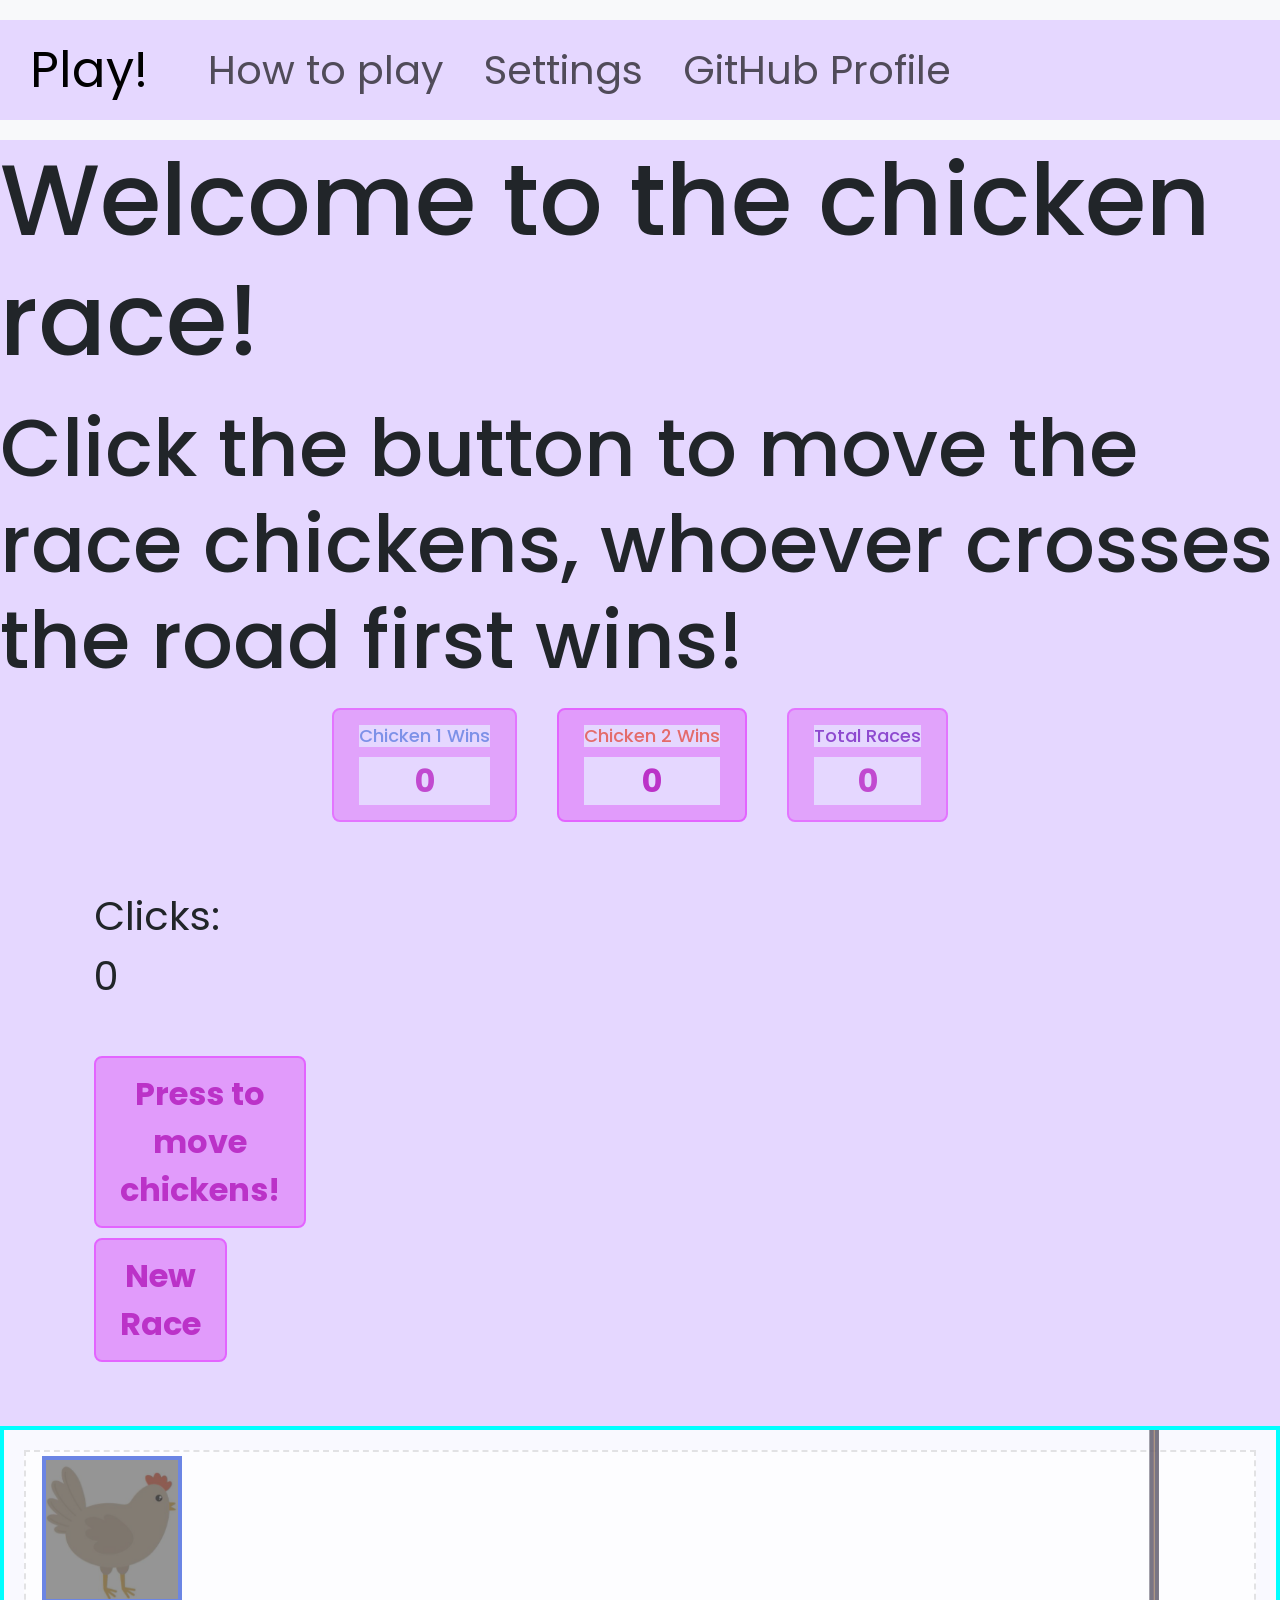
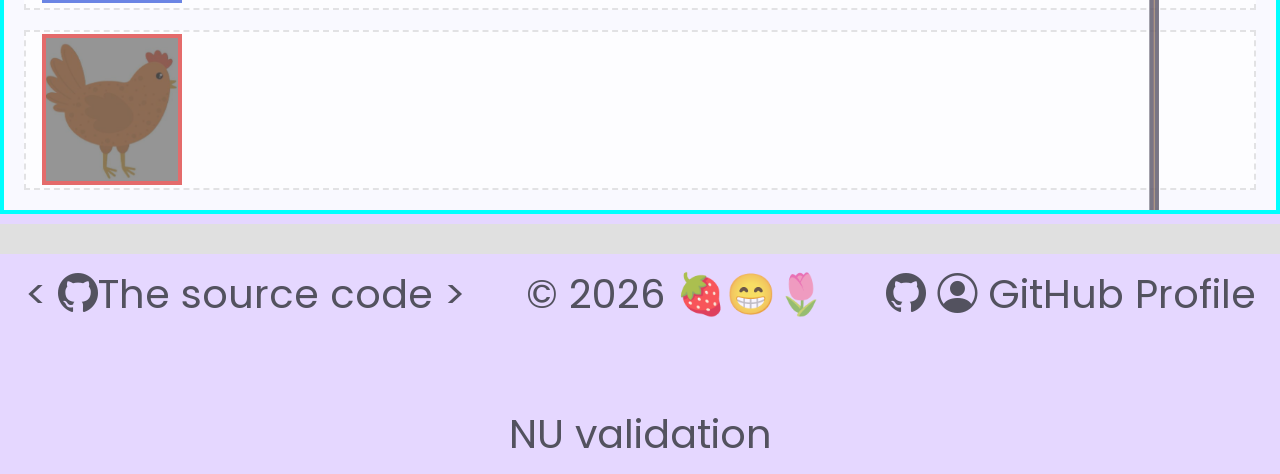
<file: index.html>
<!DOCTYPE html>
<html lang="en">

<head>
  <meta charset="UTF-8">
  <meta name="viewport" content="width=device-width, initial-scale=1.0">
  <link href="https://cdn.jsdelivr.net/npm/bootstrap@5.2.3/dist/css/bootstrap.min.css" rel="stylesheet">
  <link href="https://cdn.jsdelivr.net/npm/bootstrap-icons@1.13.1/font/bootstrap-icons.min.css" rel="stylesheet">
  <link href="styles/styles.css" rel="stylesheet" />
  <title>Chicken Race Game</title>
</head>

<body>
  <nav class="navbar navbar-expand-lg bg-body-tertiary">
    <div class="container-fluid">
      <a class="navbar-brand" href="#">Play!</a>

      <div class="collapse navbar-collapse" id="navbarNav">
        <ul class="navbar-nav">
          <li class="nav-item">
            <button class="nav-link btn btn-link" data-bs-toggle="modal" data-bs-target="#howToPlayModal">
              How to play
            </button>
          </li>
          <li class="nav-item">
            <button class="nav-link btn btn-link" data-bs-toggle="modal" data-bs-target="#settingsModal">
              Settings
            </button>
          </li>
          <li class="nav-item">
            <a class="nav-link" href="https://github.com/carinanestrada" class="text-decoration-none text-muted py-1"
              target="_blank">
              GitHub Profile
            </a>
          </li>
        </ul>
      </div>
    </div>
  </nav>

  <div>
    <main>
      <h1>Welcome to the chicken race!</h1>
      <h2>Click the button to move the race chickens, whoever crosses the road first wins!</h2>
      <div class="session-stats">
        <div class="stat">
          <h3>Chicken 1 Wins</h3>
          <p id="chicken1-wins">0</p>
        </div>
        <div class="stat">
          <h3>Chicken 2 Wins</h3>
          <p id="chicken2-wins">0</p>
        </div>
        <div class="stat">
          <h3>Total Races</h3>
          <p id="total-races">0</p>
        </div>
      </div>
      <div class="container game-container">
        <p>Clicks: <span id="click-count">0</span></p>
        <button class="btn" id="click-button">Press to move chickens!</button>
        <button class="btn" id="reset-button">New Race</button>
      </div>
      <div class="race">
        <div class="race-row">
          <img id="chicken1" class="racing-chicken racing-chicken1" src="images/chkn2.png" alt="Blue chicken racer">
        </div>
        <div class="race-row">
          <img id="chicken2" class="racing-chicken racing-chicken2" src="images/chkn3.png" alt="Red chicken racer">
        </div>
        <img id="finish-line" class="line" src="images/rd-finish-line.png" alt="Finish line">
      </div>
      <div class="progress-bar-container">
        <div id="progress-bar" class="progress-bar"></div>
      </div>
    </main>

    <div class="modal fade" id="howToPlayModal" tabindex="-1" aria-labelledby="howToPlayLabel" aria-hidden="true">
      <div class="modal-dialog">
        <div class="modal-content">
          <div class="modal-header">
            <h5 class="modal-title" id="howToPlayLabel">How to play</h5>
            <button type="button" class="btn-close" data-bs-dismiss="modal" aria-label="Close"></button>
          </div>
          <div class="modal-body">
            <h6>Game rules:</h6>
            <ol>
              <li>Press to move chickens! button will make both chickens move forward a random distance.</li>
              <li>The chicken that reaches the finish line first wins the race!</li>
              <li>Your wins are tracked in the stats.</li>
              <li>Click new race to reset for another round.</li>
            </ol>
            <h6>Difficulty modes:</h6>
            <ul>
              <li>Easy: Chickens move 10-30 pixels per click </li>
              <li>Hard: Chickens move 5-50 pixels per click</li>
            </ul>
          </div>
          <div class="modal-footer">
            <button type="button" class="btn btn-secondary" data-bs-dismiss="modal">Close</button>
          </div>
        </div>
      </div>
    </div>

    <div class="modal fade" id="settingsModal" tabindex="-1" aria-labelledby="settingsLabel" aria-hidden="true">
      <div class="modal-dialog">
        <div class="modal-content">
          <div class="modal-header">
            <h5 class="modal-title" id="settingsLabel">Game settings</h5>
            <button type="button" class="btn-close" data-bs-dismiss="modal" aria-label="Close"></button>
          </div>
          <div class="modal-body">
            <form id="settingsForm">
              <div style="margin-bottom: 15px;">
                <label for="player-name">Enter a player name between 2 and 20 characters:</label>
                <input type="text" id="player-name" name="playerName" minlength="2" maxlength="20" required
                  placeholder="Enter your name" />
                <span class="invalid-feedback">Make sure the name is between 2 and 20 characters</span>
              </div>

              <div style="margin-bottom: 15px;">
                <label for="difficulty">Difficulty:</label>
                <select id="difficulty" name="difficulty" required>
                  <option value="">Select difficulty:</option>
                  <option value="easy">Easy is 10-30px per click</option>
                  <option value="hard">Hard is 5-50px per click</option>
                </select>
                <span class="invalid-feedback">Please select a difficulty</span>
              </div>

              <button type="submit" class="btn btn-primary">Save settings</button>
              <button type="reset" class="btn btn-secondary">Clear</button>
              <button type="button" class="btn btn-danger" id="clear-all-btn">Clear all the data</button>
            </form>
          </div>
        </div>
      </div>
    </div>
  </div>

  <footer class="mt-auto">
    <div class="d-flex justify-content-center align-items-center gap-4 small text-muted flex-wrap">
      <a href="https://github.com/carinanestrada/game-main" class="text-decoration-none text-muted py-1"
        target="_blank">
        &lt; <i class="bi bi-github"></i>The source code &gt;
      </a>
      <span>
        &copy; 2026 🍓😁🌷
      </span>
      <a href="https://github.com/carinanestrada" class="text-decoration-none text-muted py-1" target="_blank">
        <i class="bi bi-github"></i>
        <i class="bi bi-person-circle"></i>
        GitHub Profile
      </a>
      <a href="https://validator.nu/?doc=" class="text-decoration-none text-muted py-1" target="_blank">NU validation</a>
    </div>
  </footer>

  <script src="https://cdn.jsdelivr.net/npm/bootstrap@5.2.3/dist/js/bootstrap.bundle.min.js"></script>
  <script type="module" src="scripts/game-controller.js"></script>

</body>

</html>
</file>
<file: styles/styles.css>
@import url('https://fonts.googleapis.com/css2?family=Poppins:wght@400;600&display=swap');
@import url('https://cdn.jsdelivr.net/npm/bootstrap@5.2.3/dist/css/bootstrap.min.css');
@import url("https://cdn.jsdelivr.net/npm/bootstrap-icons@1.13.1/font/bootstrap-icons.min.css");


:root {
    --color-purple: rgb(229, 215, 255);
    --color-accent: rgb(227, 100, 255);
    --color-button: rgba(223, 110, 248, 0.564);
}

* {
    font-family: 'Poppins', sans-serif;
    background-color: var(--color-purple);
    font-size: 40px;
}

.container {
    position: relative;
    width: 15%;
    margin: 5%;
}

.container .btn {
    background-color: #555;
    color: white;
    font-size: 16px;
    padding: 12px 24px;
    border: none;
    border-radius: 5px;
}

.container .btn:hover {
    background-color: black;
}

.racing-chickens {
    width: 15%;
    margin: 5%;
}

.race {
    display: grid;
    gap: 20px;
    border: 4px solid aqua;
    padding: 20px;
    position: relative;
    min-height: 340px;
    overflow: hidden;
    background: #f9f9ff;
}

.race-row {
    position: relative;
    min-height: 160px;
    display: flex;
    align-items: center;
    padding-left: 16px;
    border: 2px dashed rgba(0, 0, 0, 0.1);
    background: rgba(255, 255, 255, 0.75);
}

.racing-chicken {
    width: 140px;
    position: relative;
    transition: transform 0.3s ease;
}

.racing-chicken1 {
    border: 4px solid rgb(107, 133, 228);
}

.racing-chicken2 {
    border: 4px solid rgb(228, 107, 107);
}

.line {
    position: absolute;
    left: 90%;
    top: 0;
    height: 100%;
    width: 10px;
    z-index: 0;
    opacity: 0.85;
}

.a {
    position: absolute;
    text-decoration: none;
    opacity: 0.85;
}

.progress-bar-container {
    width: 100%;
    height: 30px;
    background-color: #e0e0e0;
    margin-top: 10px;
    position: relative;
    overflow: hidden;
}

.progress-bar {
    height: 100%;
    background-color: #4caf50;
    width: 0%;
    transition: width 0.3s ease;
}

.session-stats {
    display: flex;
    justify-content: center;
    gap: 40px;
    margin: 20px 0;
    flex-wrap: wrap;
}

.stat {
    text-align: center;
    padding: 15px 25px;
    background-color: rgba(223, 110, 248, 0.564);
    border-radius: 8px;
    border: 2px solid rgb(227, 100, 255);
    min-width: 150px;
}

.stat h3 {
    margin: 0;
    color: rgb(127, 50, 200);
    font-size: 18px;
}

.stat p {
    margin: 10px 0 0 0;
    font-size: 32px;
    font-weight: bold;
    color: rgb(187, 50, 200);
}

#reset-button {
    margin: 10px 0 0 0;
    font-size: 32px;
    font-weight: bold;
    color: rgb(187, 50, 200);
    background-color: rgba(223, 110, 248, 0.564);
    border-radius: 8px;
    border: 2px solid rgb(227, 100, 255);
}

#click-button {
    margin: 10px 0 0 0;
    background-color: rgba(223, 110, 248, 0.564);
    border-radius: 8px;
    border: 2px solid rgb(227, 100, 255);
    font-size: 32px;
    font-weight: bold;
    color: rgb(187, 50, 200);
}

.stat:nth-child(odd) {
    opacity: 0.85;
}

.stat:nth-child(even) {
    opacity: 1;
}

.stat:nth-child(1) h3 {
    color: rgb(107, 133, 228);
}

.stat:nth-child(2) h3 {
    color: rgb(228, 107, 107);
}

#difficulty,
#player-name {
    border: 2px solid var(--color-accent);
    padding: 8px 12px;
    border-radius: 4px;
    font-size: 16px;
    background-color: white;
}

.form-text {
    display: block;
    font-size: 12px;
    color: #666;
    margin-top: 4px;
}

.invalid-feedback {
    display: block;
    color: #dc3545;
    font-size: 14px;
    margin-top: 4px;
}

@media (prefers-reduced-motion: reduce) {
    .racing-chicken {
        transition: none !important;
    }

    .progress-bar {
        transition: none !important;
    }

    .btn:hover {
        transform: none;
    }
}
/*The super fancy golden chicken race, magical i know*/
body.gold-theme {
    background: linear-gradient(135deg, #ffd700, #ffed4e);
}

body.gold-theme * {
    color: #b8860b !important;
}

body.gold-theme .stat {
    background: linear-gradient(135deg, #ffd700, #ffed4e);
    border-color: #b8860b;
}

body.gold-theme .race {
    border-color: #b8860b;
    background: lightyellow;
}

body.gold-theme .btn-primary {
    background-color: #ffd700;
    color: #b8860b;
    border-color: #b8860b;
}

body.gold-theme .btn-primary:hover {
    background-color: #ffed4e;
}
</file>
